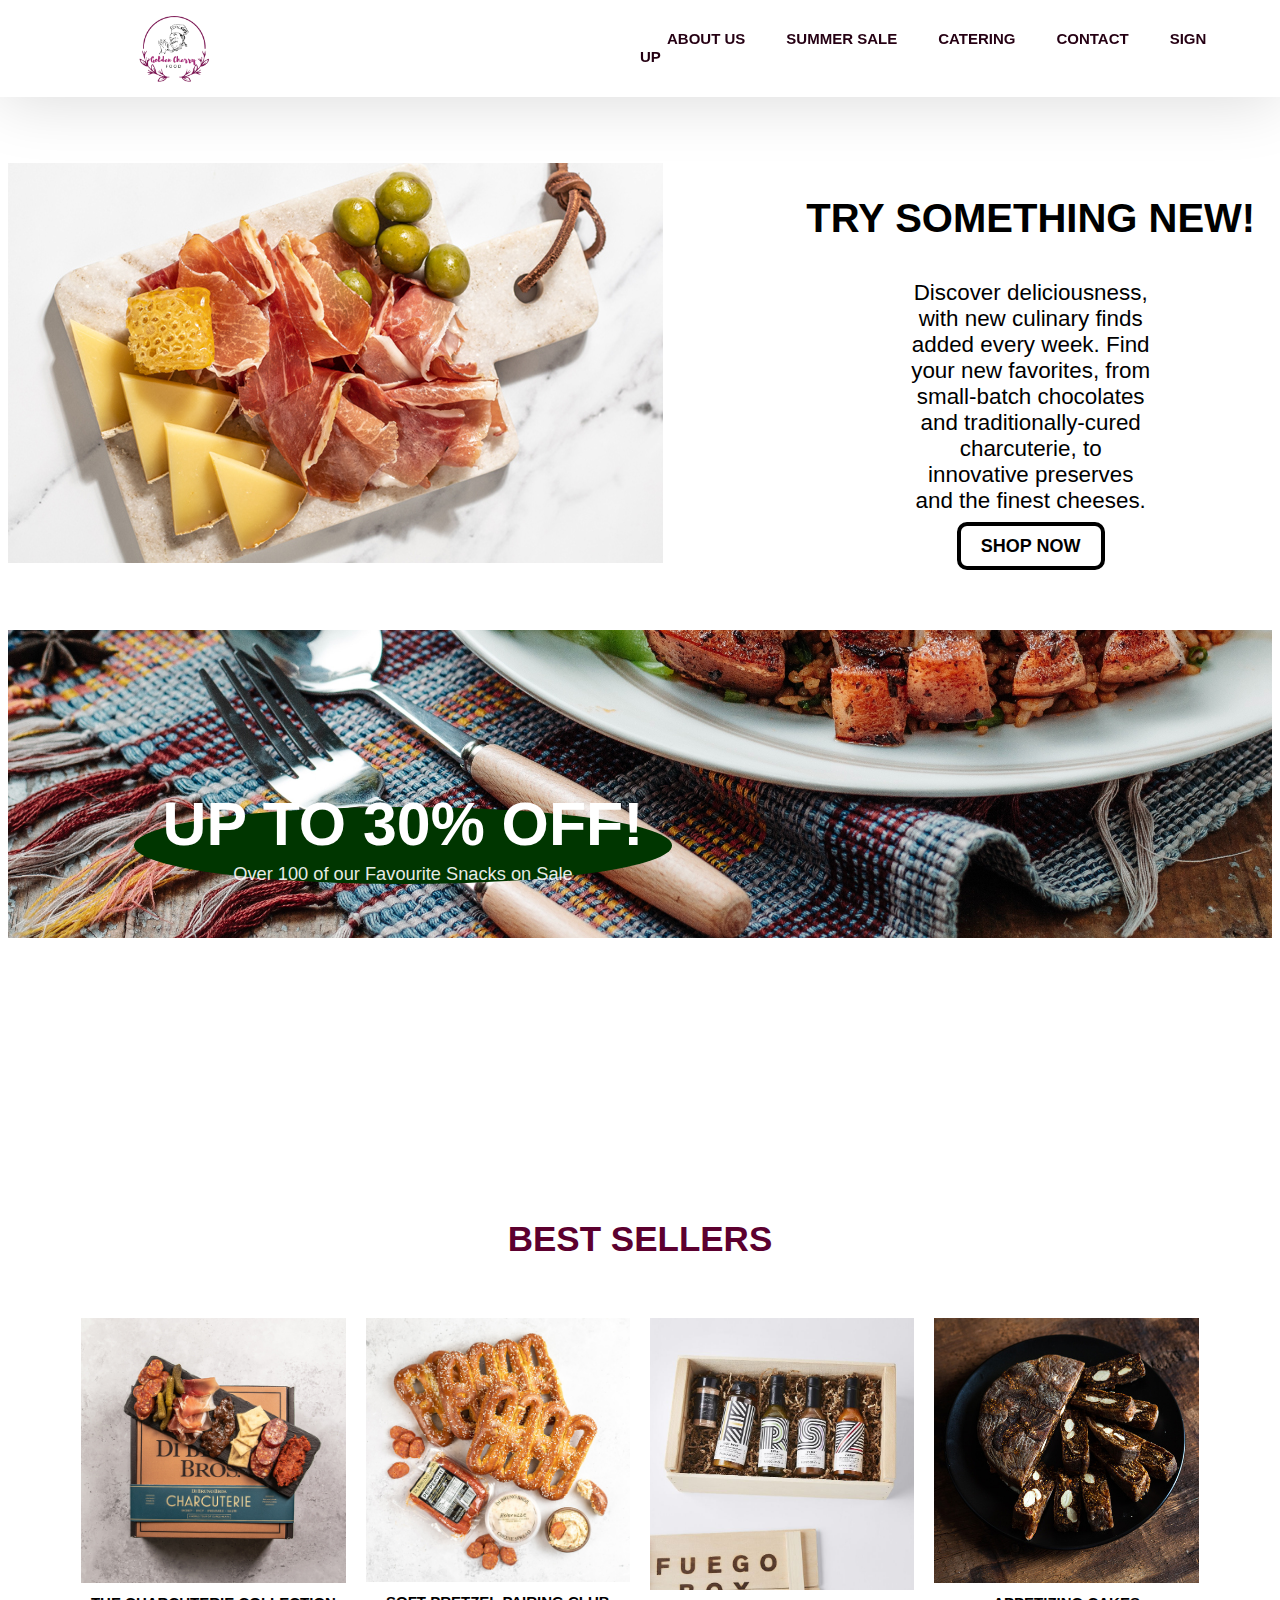
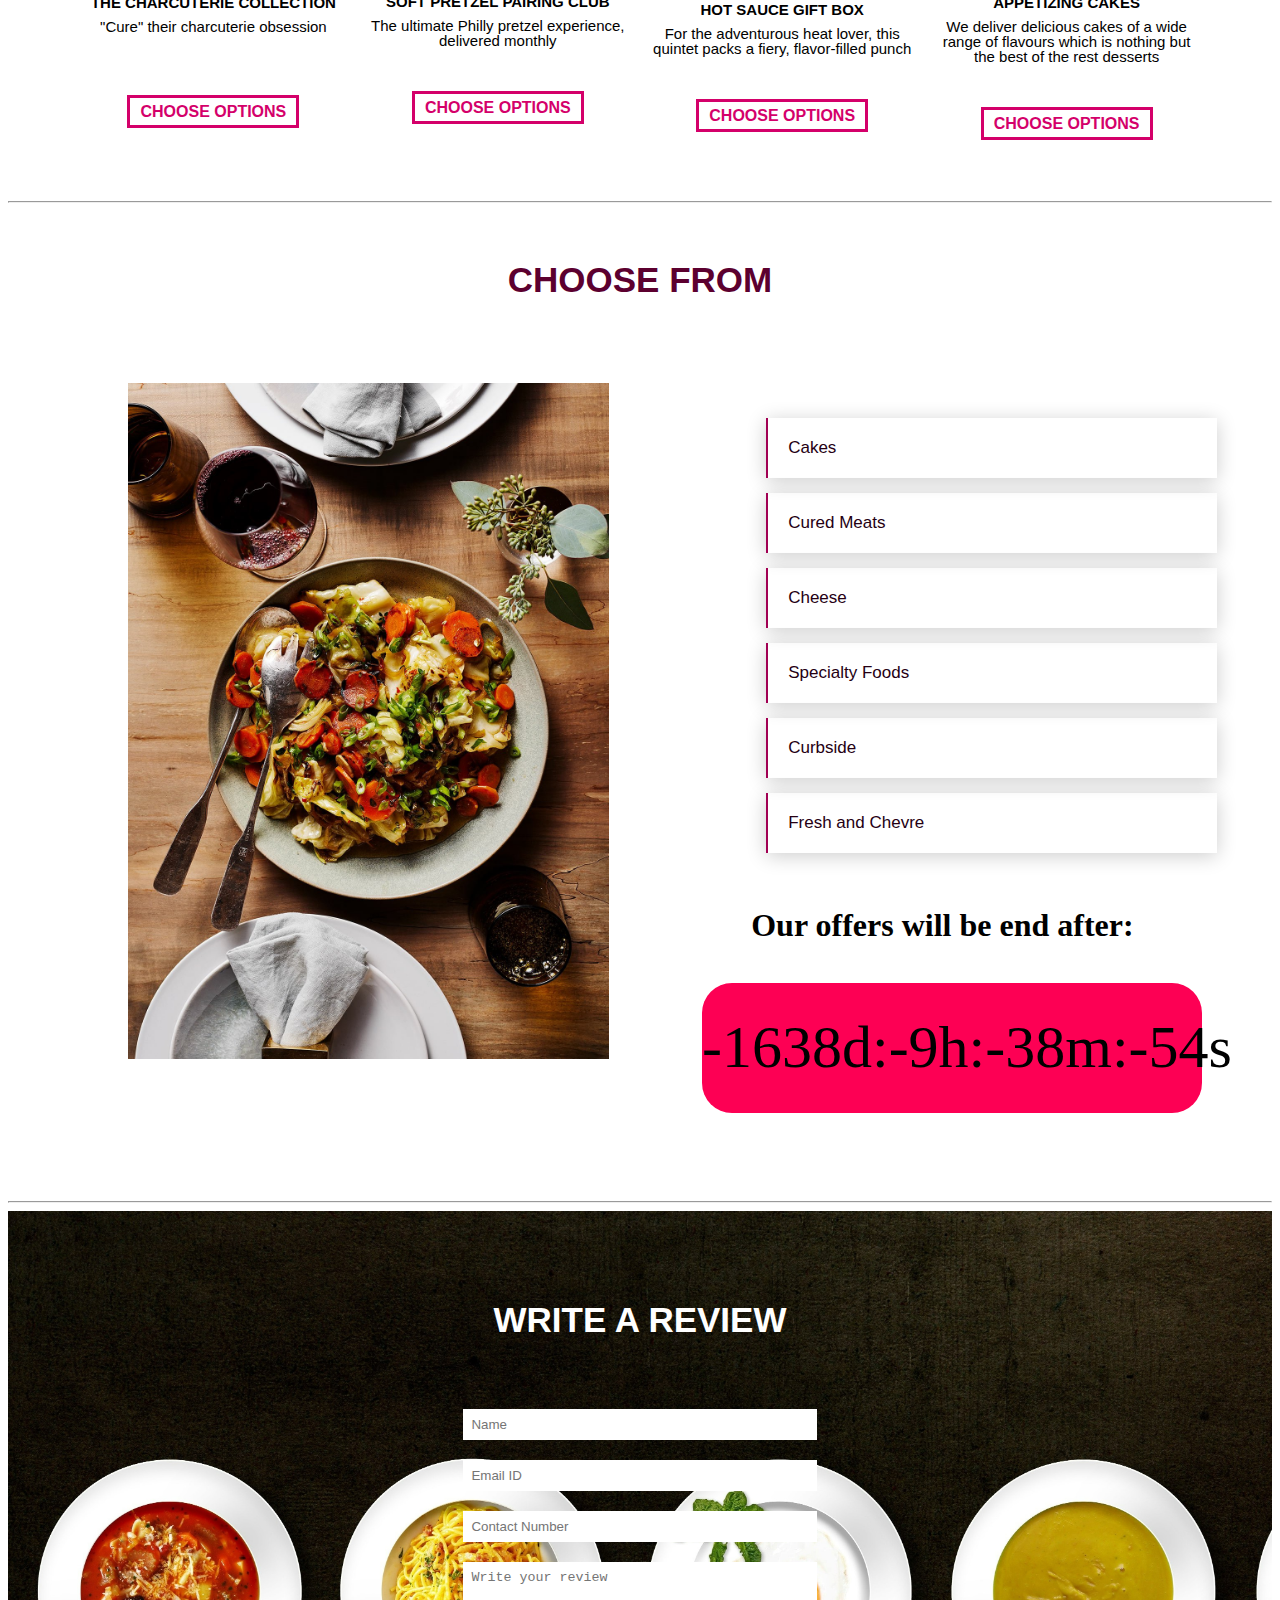
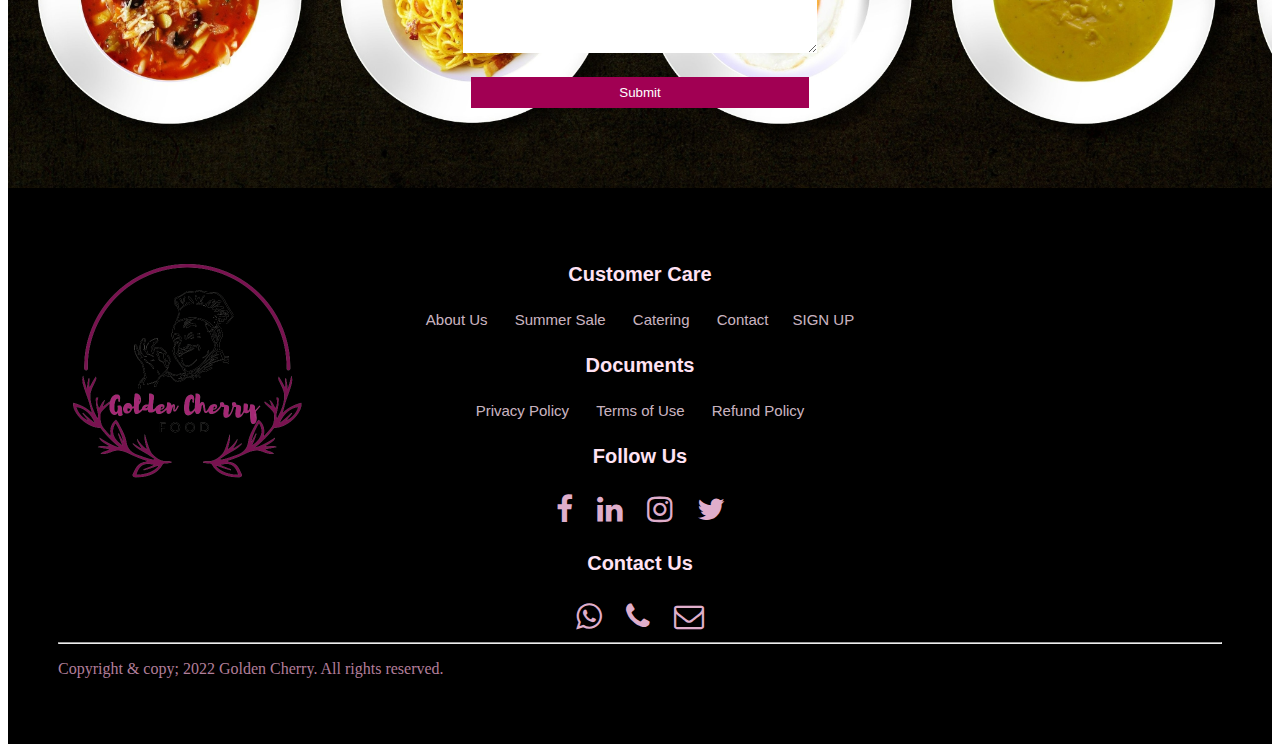
<file: index.html>
<!DOCTYPE html>
<html lang="en">
<head>
    <meta charset="UTF-8">
    <meta http-equiv="X-UA-Compatible" content="IE=edge">
    <meta name="viewport" content="initial-scale=1.0">
    <meta name="viewport" content="width=device-width, initial-scale=1.0">
    <title>golden cherry | Summer Sale</title>
    <link rel="stylesheet" href="style.css">
    <link rel="stylesheet" href="https://cdnjs.cloudflare.com/ajax/libs/font-awesome/4.7.0/css/font-awesome.min.css">
    <style>
        @media screen and (width:700px){
            nav nav_top{
        width:100%;

    }
    .nav_side{
        width:500px;
    }
    .logo{
        width:150px;
    }
    .side .right h2
{
    font-size: 250%;
    margin-top: 400px;
    margin-left: -900px;
}
.side .right p
{
    width: 400px;
    font-size: 140%;
    margin-left:-600px;
    margin-top: 8%;
}
.side .right .side_btn
{
    margin-top:3%;
    margin-left: -800px;
}
.side .right .side_btn a
{
    text-decoration: none;
    font-size: large;
    margin:32%;
    padding: 10px 20px;
    font-weight: bold;
    color: black;
    font-family: Avantgarde, TeX Gyre Adventor, URW Gothic L, sans-serif;
    text-align: center;
    border: 4px solid black;
    border-radius: 10px;
    transition: 0.5s;
}
.side .right .side_btn a:hover
{
    background-color: black;
    color: white;
    border: none;
    border-bottom: 4px solid rgb(255, 34, 144);
    transition:0.5s;
}
.item{
    width:300px;
    height:300px;
}
.product .product_container{
    display:block;
    margin-left: 150px;
    margin-right:150px;
}
.product .product_container .item .item_content h3{
    width:300px;
   
}
.product .product_container .item .item_content
{   width:300px;
    text-align: center;
}
.product .product_container .item
{
    width:73%;
    margin: 10px;
    height: 20%;
}
.product .product_container .item:hover
{
    box-shadow:0px 3px 65px 0px rgb(255, 189, 165);
    width:300px;
}

.product .product_container .item .item_content p{
    width:300px
}
.product .product_container .item .item_content a{
    width:900px;
}
.product .product_container .item .item_content a
{
    text-decoration: none;
    padding: 5px 10px;
    font-weight: bold;
    color:rgb(212, 0, 106);
    font-family: Avantgarde, TeX Gyre Adventor, URW Gothic L, sans-serif;
    text-align: center;
    border: 3px solid rgb(212, 0, 106);
    transition: 0.5s;
}
.product .product_container .item .item_content a:hover
{
    background-color: rgb(212, 0, 106);
    color: white;
    border: none;
    transition:0.5s;
}
.keypoint
{
    padding:20px;
}
.keypoint h2
{
    font-family: Avantgarde, TeX Gyre Adventor, URW Gothic L, sans-serif;
    color: rgb(92, 0, 47);
    font-size: 35px;
    text-align: center;
}
.keypoint .key_container
{
    display: flex;
}
.keypoint .key_container .key_content
{
    width:40%;
    padding:20px;
    float:right;
    margin-left: 10%;
}
.keypoint .key_container .key_content li
{
    list-style: none;
    margin:15px;
    padding:20px;
    border-left:2px solid rgb(161, 0, 83);
    color: rgb(37, 0, 19);
    font-size:17px;
    text-align: left;
    font-family: Avantgarde, TeX Gyre Adventor, URW Gothic L, sans-serif;
    box-shadow: 0px 3px 20px 0px rgba(0,0,0,0.2);
}
.keypoint .key_container .key_content  h1{
    margin-top: 50px;
    margin-left: -300px;
    margin-bottom: 20px;
    width:500px;
}
.keypoint .key_container .key_img
{
    width:50%;
    height:700px;
    margin-top: 30px;
    float:left;
    margin-left:100px;
}
.keypoint .key_container .key_img img
{
    width:100%;

}
#demo{
    
    height:100px;
    width:500px;
    background-color:rgb(253, 0, 84);
    box-shadow: inset 0 0 10px,#000000;
    color:color;
    text-align: center;
    padding-top: 30px;
   margin-left: -600px;
   margin-top: 650px;
    font-size: 60px;
    display:flex;
    flex-direction: column;
    border-radius: 30px;
    
  }
  .feed{
    margin-left: 20px;
    margin-bottom: 30px;
    margin-right: 20px;
}
    footer{
    margin-left: 20px;
    margin-right: 20px;
}
.foot{
    margin-top: 250px;
}
/*--------------------------------------------TEAM----------------------------------------*/

        }
    </style>
</head>
<body>
    <!-- ----------------------------------------NAVBAR----------------------------------------------------->
    <nav class="nav nav_top">
        <div class="logo">
            <a href="index.html"><img src="images/logo.png" width="250"></a>
        </div>
        <div class="nav_side">
            <a href="about.html">ABOUT US</a>
            <a href="index.html">SUMMER SALE</a>
            <a href="cattering.html">CATERING</a>
            <a href="contact.html">CONTACT</a>
            <a href="signup.html">SIGN UP</a>
        </div>
    </nav>
    <!-- --------------------------------------------SUMMER-------------------------------------------------------->
    <!-- --------------------------------------------SIDE----------------------------------------------------------->
    <div class="side" style="padding-top:100px;">
        <div class="left">
            <img src="images/side.jpg">
        </div>
        <div class="right">
            <h2>TRY SOMETHING NEW!</h2>
            <p>
                Discover deliciousness, with new culinary finds added every week. Find your new favorites, from small-batch chocolates and traditionally-cured charcuterie, to innovative preserves and the finest cheeses.
            </p>
            <div class="side_btn">
                <a href="menu.html">SHOP NOW</a>
            </div>
        </div>

    </div>
    <!-- --------------------------------------------MAIN----------------------------------------------------------->
    <div class="main">
            <div class="main_content">
                <h2>UP TO 30% OFF!
                    <br>
                    <span>Over 100 of our Favourite Snacks on Sale</span>
                </h2>
            </div>
    </div>
    <div class="product">
        <h2>BEST SELLERS</h2>
        <div class="product_container">

            <div class="item">
                <div class="item_img">
                    <img src="images/char.jpg">
                </div>
                <div class="item_content">
                    <h3>THE CHARCUTERIE COLLECTION</h3>
                    <p>"Cure" their charcuterie obsession</p>
                    <br><br><br>
                    <a href="#">CHOOSE OPTIONS</a>
                </div>
            </div>

            <div class="item">
                <div class="item_img">
                    <img src="images/bacon.jpg">
                </div>
                <div class="item_content">
                    <h3>SOFT PRETZEL PAIRING CLUB</h3>
                    <p>The ultimate Philly pretzel experience, delivered monthly</p>
                    <br><br>
                    <a href="pretzel.html">CHOOSE OPTIONS</a>
                </div>
            </div>

            <div class="item">
                <div class="item_img">
                    <img src="images/hot.jpg">
                </div>
                <div class="item_content">
                    <h3>HOT SAUCE GIFT BOX</h3>
                    <p>For the adventurous heat lover, this quintet packs a fiery, flavor-filled punch</p>
                    <br><br>
                    <a href="#">CHOOSE OPTIONS</a>
                </div>
            </div>

            <div class="item">
                <div class="item_img">
                    <img src="images/cake.jpg">
                </div>
                <div class="item_content">
                    <h3>APPETIZING CAKES</h3>
                    <p>We deliver delicious cakes of a wide range of flavours which is nothing but the best of the rest desserts</p>
                    <br><br>
                    <a href="cakes.html">CHOOSE OPTIONS</a>
                </div>
            </div>
        </div>
    </div>
    <hr>
    <!-- --------------------------------------------KEYPOINTS--------------------------------------------------------->
    <div class="keypoint">
        <h2>CHOOSE FROM</h2><br><br><br>
        <div class="key_container">
            <div class="key_img">
                <img src="images/back22.jpg">
            </div>
            <div class="key_content">
                <li>Cakes</li>
                <li>Cured Meats</li>
                <li>Cheese</li>
                <li>Specialty Foods</li>
                <li>Curbside</li>
                <li>Fresh and Chevre</li>
                <br>
                <h1>Our offers will be end after:</h1>
            </div>  
            <div class="countdown">
                
                <p id="demo"></p>
               
              </div> 
        </div>
    </div>
    <hr>
    <!-- --------------------------------------------FEED--------------------------------------------------------->
    <div class="feed">
        <h2>WRITE A REVIEW</h2>
        <div class="feed_form" method="post">
        <form name="submit-googlesheet">
            <input type="text" name="Name" placeholder="Name"><br>
            <input type="email" name="Email" placeholder="Email ID"><br>
            <input type="text" name="Number" placeholder="Contact Number"><br>
            <textarea rows="5" cols="7" name="Review" placeholder="Write your review"></textarea><br>
            <button type="submit">Submit</button>
        </form>
        </div>
    </div>
    <!-- --------------------------------------------FOOTER-------------------------------------------------------->
    <footer>
        <div class="footer_logo">
            <a href="index.html"><img src="images/logo.png" width="250"></a>
        </div>
        <div class="foot">
        <div class="pages">  
            <h3>Customer Care</h3>
            <a href="about.html">About Us</a>|
            <a href="summer.html">Summer Sale</a>|
            <a href="catering.html">Catering</a>|
            <a href="contact.html">Contact</a>
            <a href="signup.html">SIGN UP</a>
        </div>
        <div class="doc">
            <h3>Documents</h3>
            <a href="#">Privacy Policy</a>|
            <a href="#">Terms of Use</a>|
            <a href="#">Refund Policy</a>
        </div>
        <div class="social">
            <h3>Follow Us</h3>
            <a href="https://www.facebook.com/" target="_blank"><i class="fa fa-facebook" aria-hidden="true"></i></a>
            <a href="https://www.linkedin.com/" target="_blank"><i class="fa fa-linkedin" aria-hidden="true"></i></a>
            <a href="#"><i class="fa fa-instagram" aria-hidden="true"></i></a>
            <a href="#"><i class="fa fa-twitter" aria-hidden="true"></i></a>
        </div>
        <div class="contact">
            <h3>Contact Us</h3>
            <a href="https://api.WhatsApp.com/send?phone=+910000000000" target="_blank"><i class="fa fa-whatsapp" aria-hidden="true"></i></a>
            <a href="tel: +910000000000"><i class="fa fa-phone" aria-hidden="true"></i></a>
            <a href="mailto: roshnideyic365@gmail.com"><i class="fa fa-envelope-o" aria-hidden="true"></i></a>
        </div>
        <hr>
        <p>Copyright & copy; 2022 Golden Cherry. All rights reserved.</p>
        </div>
    </footer>

<script type="text/javascript">
    const scriptURL = 'https://script.google.com/macros/s/AKfycbzmY7HJmUEupsd8UBLj-aTxEsPcKQEWFYaxFA44IcIYrYCjanY1WcTF4zyKYXFQubtbTA/exec'
            const form = document.forms['submit-googlesheet']
          
            form.addEventListener('submit', e => {
              e.preventDefault()
              fetch(scriptURL, { method: 'POST', body: new FormData(form)})
                .then(response => alert("Thanks you for your valuable feedback!"))
                .catch(error => console.error('Error!', error.message))
            })
            
            var x = setInterval(function() {
            var dest = new Date("jan 31, 2022 10:00:00").getTime();
            var now = new Date().getTime();
            var diff = dest-now;
            var days = Math.floor(diff / (1000*60*60*24));
            console.log(days);
            var hours=Math.floor(( diff %(1000*60*60*24))/(1000*60*60));
            console.log(hours);
            var minutes=Math.floor(( diff %(1000*60*60))/(1000*60));
            console.log(minutes);
            var seconds=Math.floor(( diff %(1000*60))/1000);
            console.log(seconds);
            document.getElementById("demo").innerHTML = days +"d:"+hours+"h:"+minutes+"m:"+seconds+"s"
            },1000)
</script>
</body>
</html>
</file>
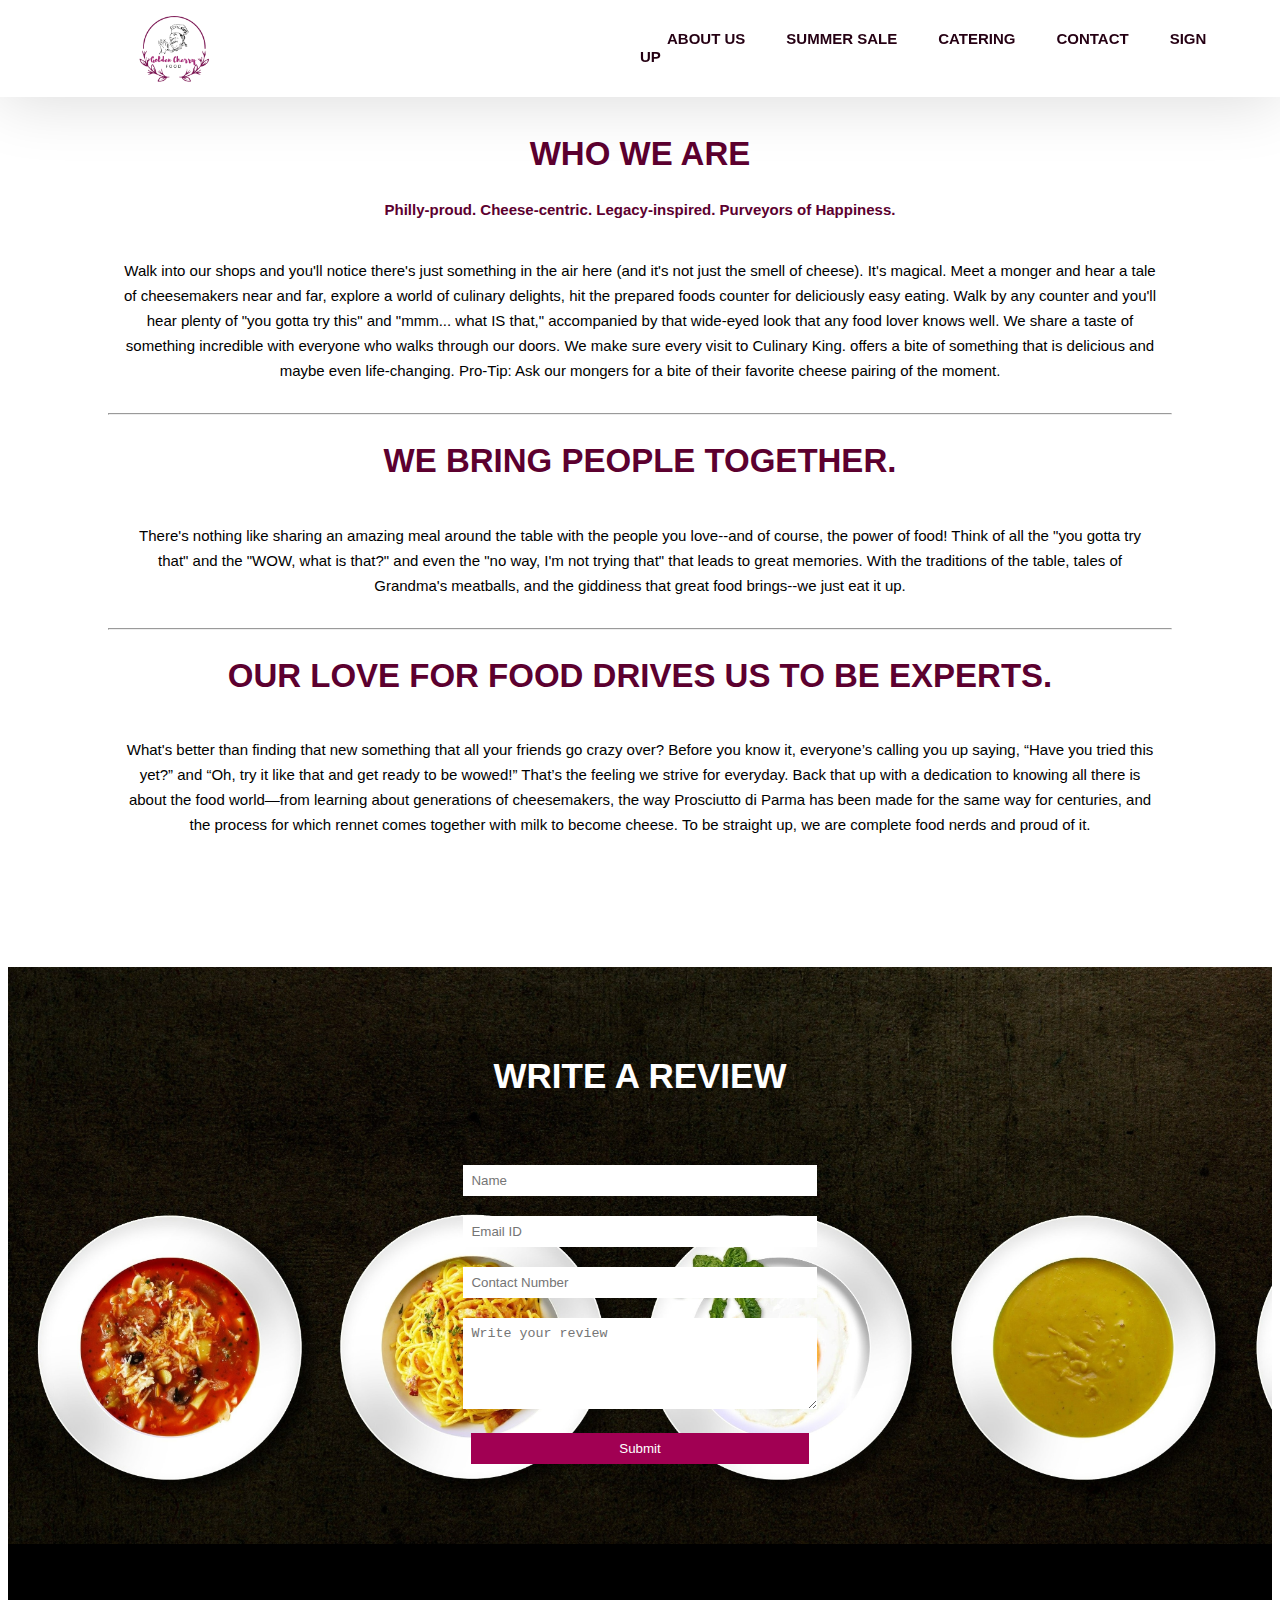
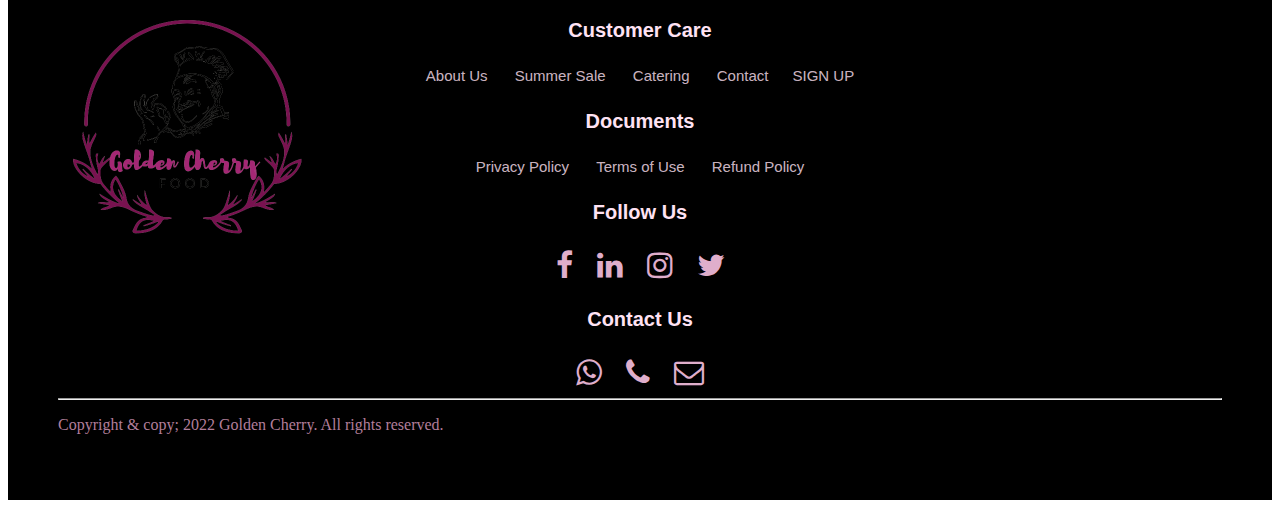
<file: about.html>
<!DOCTYPE html>
<html lang="en">
<head>
    <meta charset="UTF-8">
    <meta http-equiv="X-UA-Compatible" content="IE=edge">
    <meta name="viewport" content="initial-scale=1.0">
    <title>golden cherry
         | About Us</title>
    <link rel="stylesheet" href="style.css">
    <link rel="stylesheet" href="https://cdnjs.cloudflare.com/ajax/libs/font-awesome/4.7.0/css/font-awesome.min.css">
    <style>
        @media screen and (width:700px){
    .nav nav_top{
        width:100%;

    }
    .nav_side{
        width:500px;
    }
    /* .logo{
        width:100px;
        height:100px;
    } */
.feed{
    margin-left: 20px;
    margin-bottom: 30px;
    margin-right: 20px;
}
footer{
    margin-left: 20px;
    margin-right: 20px;
}
        
        }
           </style>
</head>
<body>
    <!-- ----------------------------------------NAVBAR----------------------------------------------------->
    <nav class="nav nav_top">
        <div class="logo">
            <a href="index.html"><img src="images/logo.png" width="300"></a>
        </div>
        <div class="nav_side">
            <a href="about.html">ABOUT US</a>
            <a href="index.html">SUMMER SALE</a>
            <a href="cattering.html">CATERING</a>
            <a href="contact.html">CONTACT</a>
            <a href="signup.html">SIGN UP</a>
        </div>
    </nav>
    <!-- -------------------------------------------ABOUT US--------------------------------------------------------->
    <div class="about_us" style="padding-top:100px;">
        <h2>WHO WE ARE</h2>
        <div class="about_content">
            <h5>Philly-proud. Cheese-centric. Legacy-inspired. Purveyors of Happiness.</h5>
            <p>Walk into our shops and you'll notice there's just something in the air here (and it's not just the smell of cheese). It's magical. Meet a monger and hear a tale of cheesemakers near and far, explore a world of culinary delights, hit the prepared foods counter for deliciously easy eating. Walk by any counter and you'll hear plenty of "you gotta try this" and "mmm... what IS that," accompanied by that wide-eyed look that any food lover knows well. We share a taste of something incredible with everyone who walks through our doors. We make sure every visit to Culinary King. offers a bite of something that is delicious and maybe even life-changing. Pro-Tip: Ask our mongers for a bite of their favorite cheese pairing of the moment.</p>
        </div>
        <hr>
        <h2>WE BRING PEOPLE TOGETHER.</h2>
        <p>There's nothing like sharing an amazing meal around the table with the people you love--and of course, the power of food! Think of all the "you gotta try that" and the "WOW, what is that?" and even the "no way, I'm not trying that" that leads to great memories. With the traditions of the table, tales of Grandma's meatballs, and the giddiness that great food brings--we just eat it up.</p>
        <hr>
        <h2>OUR LOVE FOR FOOD DRIVES US TO BE EXPERTS.</h2>
        <p>What's better than finding that new something that all your friends go crazy over? Before you know it, everyone’s calling you up saying, “Have you tried this yet?” and “Oh, try it like that and get ready to be wowed!” That’s the feeling we strive for everyday. Back that up with a dedication to knowing all there is about the food world—from learning about generations of cheesemakers, the way Prosciutto di Parma has been made for the same way for centuries, and the process for which rennet comes together with milk to become cheese. To be straight up, we are complete food nerds and proud of it.</p>
    </div>
    <!-- --------------------------------------------FEED--------------------------------------------------------->
    <div class="feed">
        <h2>WRITE A REVIEW</h2>
        <div class="feed_form" method="post">
        <form name="submit-googlesheet">
            <input type="text" name="Name" placeholder="Name"><br>
            <input type="email" name="Email" placeholder="Email ID"><br>
            <input type="text" name="Number" placeholder="Contact Number"><br>
            <textarea rows="5" cols="7" name="Review" placeholder="Write your review"></textarea><br>
            <button type="submit">Submit</button>
        </form>
        </div>
    </div>
    <!-- --------------------------------------------FOOTER-------------------------------------------------------->
    <footer>
        <div class="footer_logo">
            <a href="index.html"><img src="images/logo.png" width="250"></a>
        </div>
        <div class="pages">  
            <h3>Customer Care</h3>
            <a href="about.html">About Us</a>|
            <a href="summer.html">Summer Sale</a>|
            <a href="catering.html">Catering</a>|
            <a href="contact.html">Contact</a>
            <a href="signup.html">SIGN UP</a>
        </div>
        <div class="doc">
            <h3>Documents</h3>
            <a href="#">Privacy Policy</a>|
            <a href="#">Terms of Use</a>|
            <a href="#">Refund Policy</a>
        </div>
        <div class="social">
            <h3>Follow Us</h3>
            <a href="https://www.facebook.com/" target="_blank"><i class="fa fa-facebook" aria-hidden="true"></i></a>
            <a href="https://www.linkedin.com/" target="_blank"><i class="fa fa-linkedin" aria-hidden="true"></i></a>
            <a href="#"><i class="fa fa-instagram" aria-hidden="true"></i></a>
            <a href="#"><i class="fa fa-twitter" aria-hidden="true"></i></a>
        </div>
        <div class="contact">
            <h3>Contact Us</h3>
            <a href="https://api.WhatsApp.com/send?phone=+910000000000" target="_blank"><i class="fa fa-whatsapp" aria-hidden="true"></i></a>
            <a href="tel: +910000000000"><i class="fa fa-phone" aria-hidden="true"></i></a>
            <a href="mailto: roshnideyic365@gmail.com"><i class="fa fa-envelope-o" aria-hidden="true"></i></a>
        </div>
        <hr>
        <p>Copyright & copy; 2022 Golden Cherry. All rights reserved.</p>
    </footer>

<script type="text/javascript">
    const scriptURL = 'https://script.google.com/macros/s/AKfycbzmY7HJmUEupsd8UBLj-aTxEsPcKQEWFYaxFA44IcIYrYCjanY1WcTF4zyKYXFQubtbTA/exec'
            const form = document.forms['submit-googlesheet']
          
            form.addEventListener('submit', e => {
              e.preventDefault()
              fetch(scriptURL, { method: 'POST', body: new FormData(form)})
                .then(response => alert("Thanks you for your valuable feedback!"))
                .catch(error => console.error('Error!', error.message))
            })
          
</script>
</body>
</html>
</file>
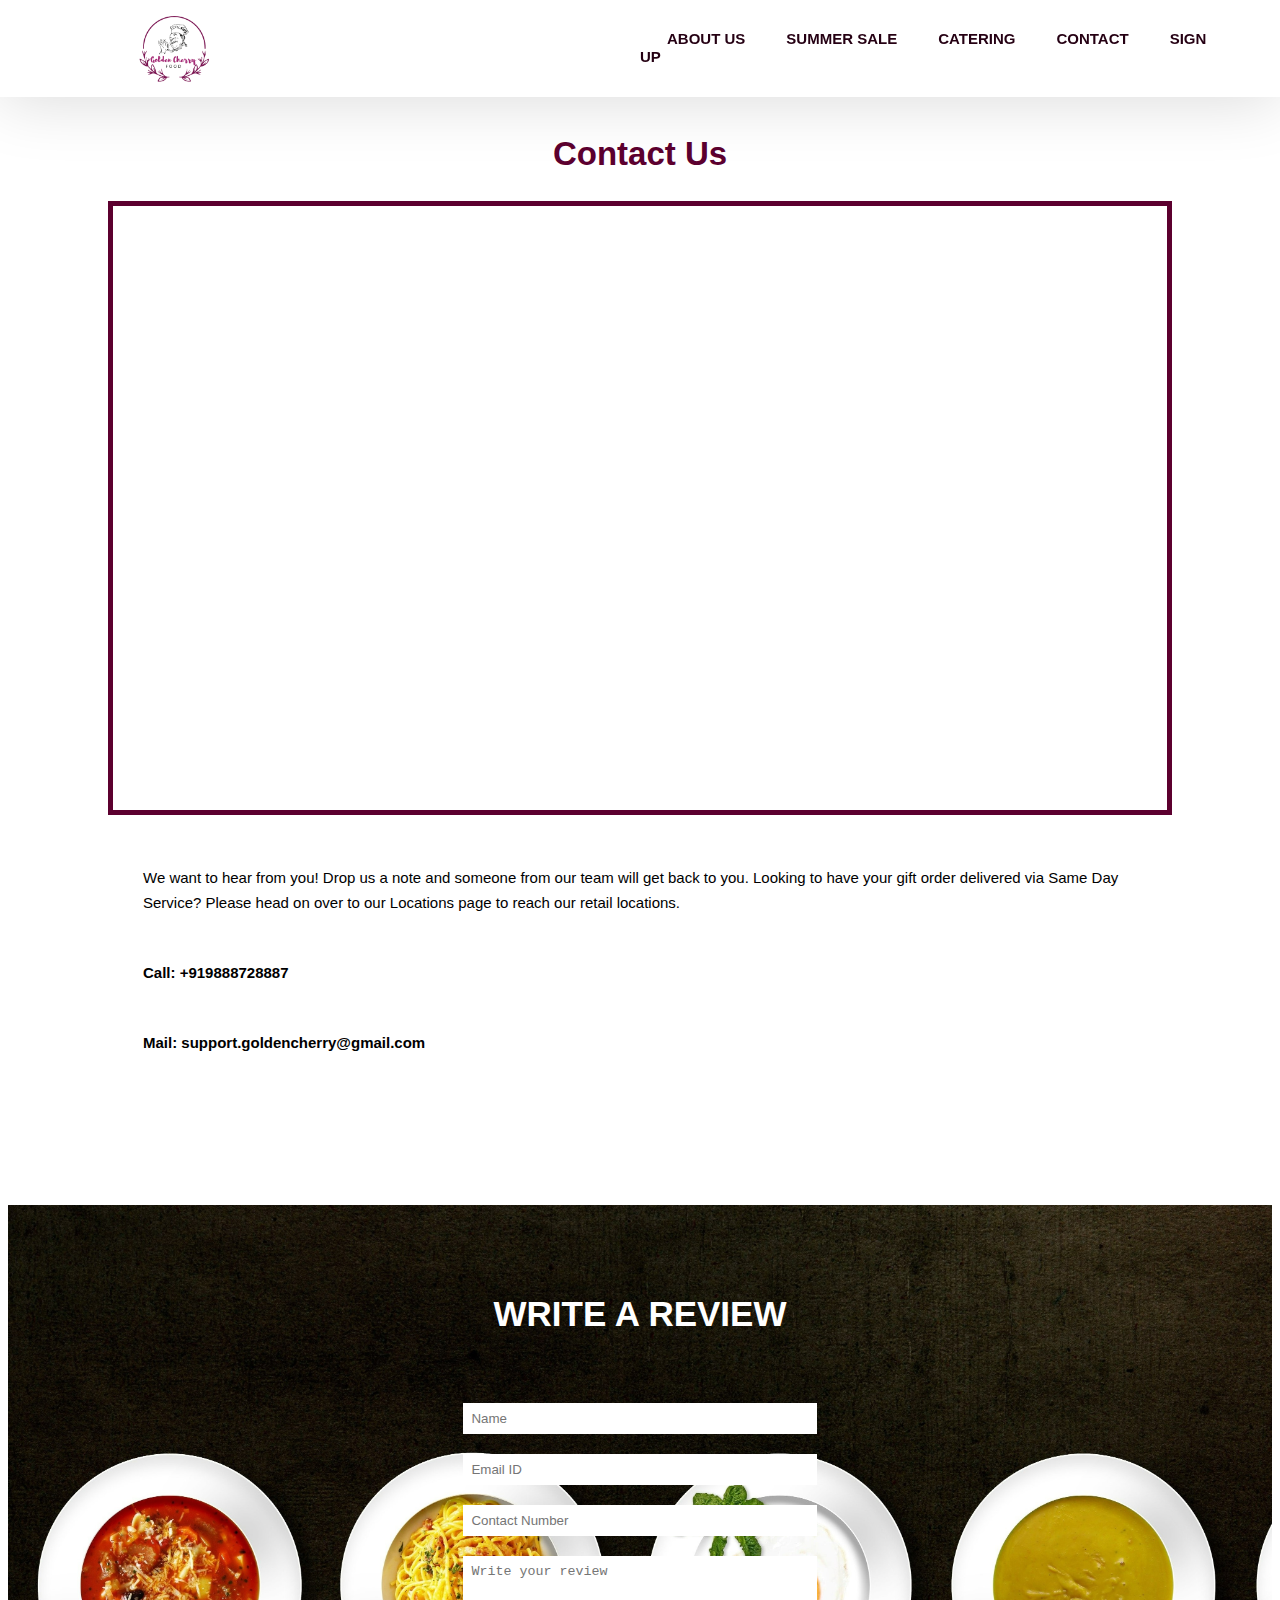
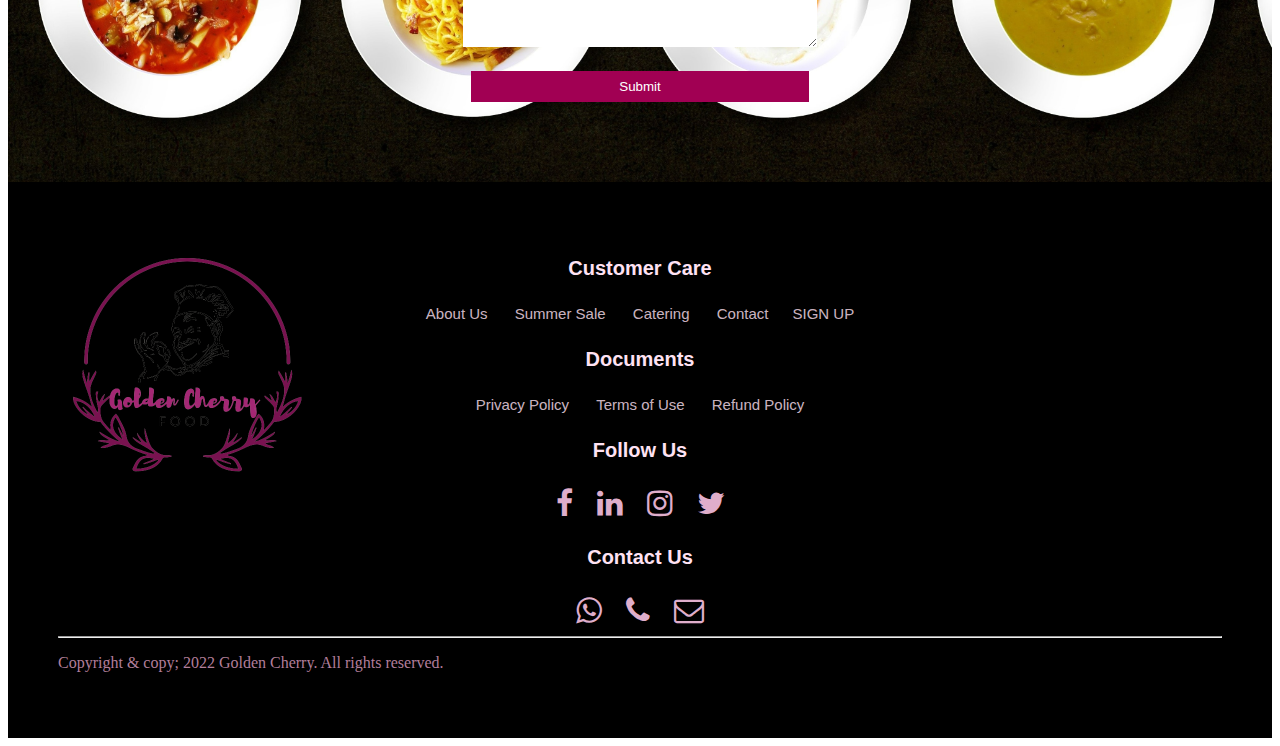
<file: contact.html>
<!DOCTYPE html>
<html lang="en">
<head>
    <meta charset="UTF-8">
    <meta http-equiv="X-UA-Compatible" content="IE=edge">
    <meta name="viewport" content="initial-scale=1.0">
    <title>golden cherry | Contact</title>
    <link rel="stylesheet" href="style.css">
    <link rel="stylesheet" href="https://cdnjs.cloudflare.com/ajax/libs/font-awesome/4.7.0/css/font-awesome.min.css">
    <style>
         @media screen and (width:700px){
    .nav nav_top{
        width:100%;

    }
    .nav_side{
        width:500px;
    }
    .g_map{
        width:500px;
        height:600px;
    }
    .feed{
    margin-left: 20px;
    margin-bottom: 30px;
    margin-right: 20px;
}
footer{
    margin-left: 20px;
    margin-right: 20px;
}
.foot{
    margin-top: 250px;
}
         }
    </style>
</head>
<body>
    <!-- ----------------------------------------NAVBAR----------------------------------------------------->
    <nav class="nav nav_top">
        <div class="logo">
            <a href="index.html"><img src="images/logo.png" width="250"></a>
        </div>
        <div class="nav_side">
            <a href="about.html">ABOUT US</a>
            <a href="index.html">SUMMER SALE</a>
            <a href="cattering.html">CATERING</a>
            <a href="contact.html">CONTACT</a>
            <a href="signup.html">SIGN UP</a>
        </div>
    </nav>
    <!-- --------------------------------------------CONTACT-------------------------------------------------------->
    <div class="contact_container" style="padding-top:100px;">
        <h2>Contact Us</h2>
        <div class="g_map">
            <iframe src="https://www.google.com/maps/embed?pb=!1m14!1m8!1m3!1d3437.1751166351046!2d76.659778!3d30.516087000000002!3m2!1i1024!2i768!4f13.1!3m3!1m2!1s0x0%3A0x81b346dee91799ca!2sChitkara%20University!5e0!3m2!1sen!2sin!4v1643019379168!5m2!1sen!2sin" width="500px" height="600px" style="border:0;" allowfullscreen="" loading="lazy"></iframe>
        </div>
        <div class="contact_content">
            <p>We want to hear from you! Drop us a note and someone from our team will get back to you.
                Looking to have your gift order delivered via Same Day Service? Please head on over to our Locations page to reach our retail locations.</p>
            <p><b>Call: +919888728887</b></p>
            <p><b>Mail: support.goldencherry@gmail.com</b></p>
        </div>
    </div>
    <!-- --------------------------------------------FEED--------------------------------------------------------->
    <div class="feed">
        <h2>WRITE A REVIEW</h2>
        <div class="feed_form" method="post">
        <form name="submit-googlesheet">
            <input type="text" name="Name" placeholder="Name"><br>
            <input type="email" name="Email" placeholder="Email ID"><br>
            <input type="text" name="Number" placeholder="Contact Number"><br>
            <textarea rows="5" cols="7" name="Review" placeholder="Write your review"></textarea><br>
            <button type="submit">Submit</button>
        </form>
        </div>
    </div>
    <!-- --------------------------------------------FOOTER-------------------------------------------------------->
    <footer>
        <div class="footer_logo">
            <a href="index.html"><img src="images/logo.png" width="250px"></a>
        </div>
        <div class="foot">
        <div class="pages">  
            <h3>Customer Care</h3>
            <a href="about.html">About Us</a>|
            <a href="summer.html">Summer Sale</a>|
            <a href="catering.html">Catering</a>|
            <a href="contact.html">Contact</a>
            <a href="signup.html">SIGN UP</a>
        </div>
        <div class="doc">
            <h3>Documents</h3>
            <a href="#">Privacy Policy</a>|
            <a href="#">Terms of Use</a>|
            <a href="#">Refund Policy</a>
        </div>
        <div class="social">
            <h3>Follow Us</h3>
            <a href="https://www.facebook.com/" target="_blank"><i class="fa fa-facebook" aria-hidden="true"></i></a>
            <a href="https://www.linkedin.com/" target="_blank"><i class="fa fa-linkedin" aria-hidden="true"></i></a>
            <a href="#"><i class="fa fa-instagram" aria-hidden="true"></i></a>
            <a href="#"><i class="fa fa-twitter" aria-hidden="true"></i></a>
        </div>
        <div class="contact">
            <h3>Contact Us</h3>
            <a href="https://api.WhatsApp.com/send?phone=+910000000000" target="_blank"><i class="fa fa-whatsapp" aria-hidden="true"></i></a>
            <a href="tel: +910000000000"><i class="fa fa-phone" aria-hidden="true"></i></a>
            <a href="mailto: roshnideyic365@gmail.com"><i class="fa fa-envelope-o" aria-hidden="true"></i></a>
        </div>
        <hr>
        <p>Copyright & copy; 2022 Golden Cherry. All rights reserved.</p>
    </div>
    </footer>

<script type="text/javascript">
    const scriptURL = 'https://script.google.com/macros/s/AKfycbzmY7HJmUEupsd8UBLj-aTxEsPcKQEWFYaxFA44IcIYrYCjanY1WcTF4zyKYXFQubtbTA/exec'
            const form = document.forms['submit-googlesheet']
          
            form.addEventListener('submit', e => {
              e.preventDefault()
              fetch(scriptURL, { method: 'POST', body: new FormData(form)})
                .then(response => alert("Thanks you for your valuable feedback!"))
                .catch(error => console.error('Error!', error.message))
            })
          
</script>
</body>
</html>
</file>
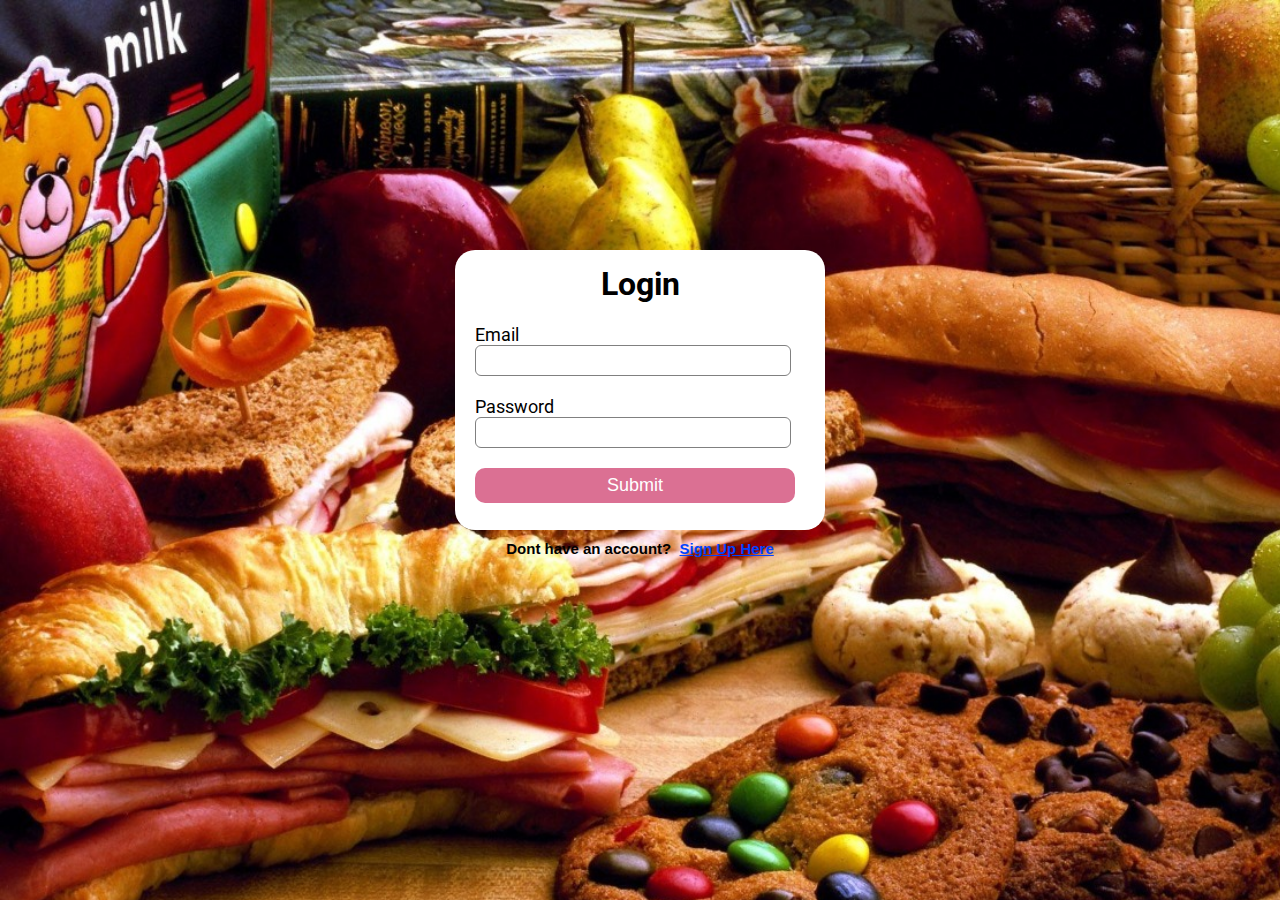
<file: login.html>
<!DOCTYPE html>
<html lang="en">
  <head>
    <title>Login | By Code Info</title>
    <link rel="stylesheet" href="style.css" />
    <link
      href="https://fonts.googleapis.com/css2?family=Roboto:wght@300&display=swap"
      rel="stylesheet"
    />
    <style>
        body {
    background-image: url('images/login.jpeg');
    font-family: "Roboto", sans-serif;
    background-repeat: no-repeat;
    background-size: 1475px;
  }
  
  .signup-box {
    width: 360px;
    height: 550px;
    margin: auto;
    background-color: white;
  }
  
  .login-box {
    width: 370px;
    height: 280px;
    margin: auto;
    border-radius: 3px;
    background-color: white;
    margin-top: 250px;
    border-radius: 20px;
  }
  
  h1 {
    text-align: center;
    padding-top: 15px;
  }
  
  h4 {
    text-align: center;
  }
  
  form {
    width: 300px;
    margin-left: 20px;
  }
  
  form label {
    display: flex;
    margin-top: 20px;
    font-size: 18px;
  }
  
  form input {
    width: 100%;
    padding: 7px;
    border: none;
    border: 1px solid gray;
    border-radius: 6px;
    outline: none;
  }
  input[type="button"] {
    width: 320px;
    height: 35px;
    margin-top: 20px;
    border: none;
    background-color: palevioletred;
    color: white;
    font-size: 18px;
  }
  p {
    text-align: center;
    padding-top: 20px;
    font-size: 15px;
  }
  .para-2 {
    text-align: center;
    font-family: 'Franklin Gothic Medium', 'Arial Narrow', Arial, sans-serif;
    color: black;
    font-size: 15px;
    margin-top: -10px;
    font-weight: 900;

  }
  .para-2 a {
    color: #0043ff;
    font-weight: 900;
  }
  .button{
    cursor: pointer;
  width: 320px;
  height: 35px;
  margin-top: 20px;
  border: none;
  background-color: palevioletred;
  color: white;
  font-size: 18px;
  border-radius: 10px;

  }
  
      </style>
  </head>
  <body>
    <div class="login-box">
      <h1>Login</h1>
      <form>
        <label>Email</label>
        <input type="email" placeholder="" id="email" />
        <label>Password</label>
        <input type="password" placeholder="" id="password"/>
        <script> 

            function printPopUp() { 
      
                alert("Logged in Successfully") 
      
                window.print(); 
      
            } 
            function validate(){
                var username=document.getElementById("email").value;
                var password=document.getElementById("password").value;
                if (username=="admin@gmail.com" && password=="admin")
                {
                    return true;
                }
                else{
                    return false;
                }}
            function validate2(){
              if(validate()==true){
                alert("Logged in Successfully");
                window.open("index.html");
              }
              else{
                alert("Login Failed")

              }
            }
        </script> 
        <center>
          <button class="button" onclick="validate2()" onClick="printPopUp()">Submit</button>
      <closeform></closeform></form>
    </div>
    <p class="para-2">
      Dont have an account? &nbsp;<a href="signup.html">Sign Up Here</a>
    </p>
  </body>
</html>
</file>
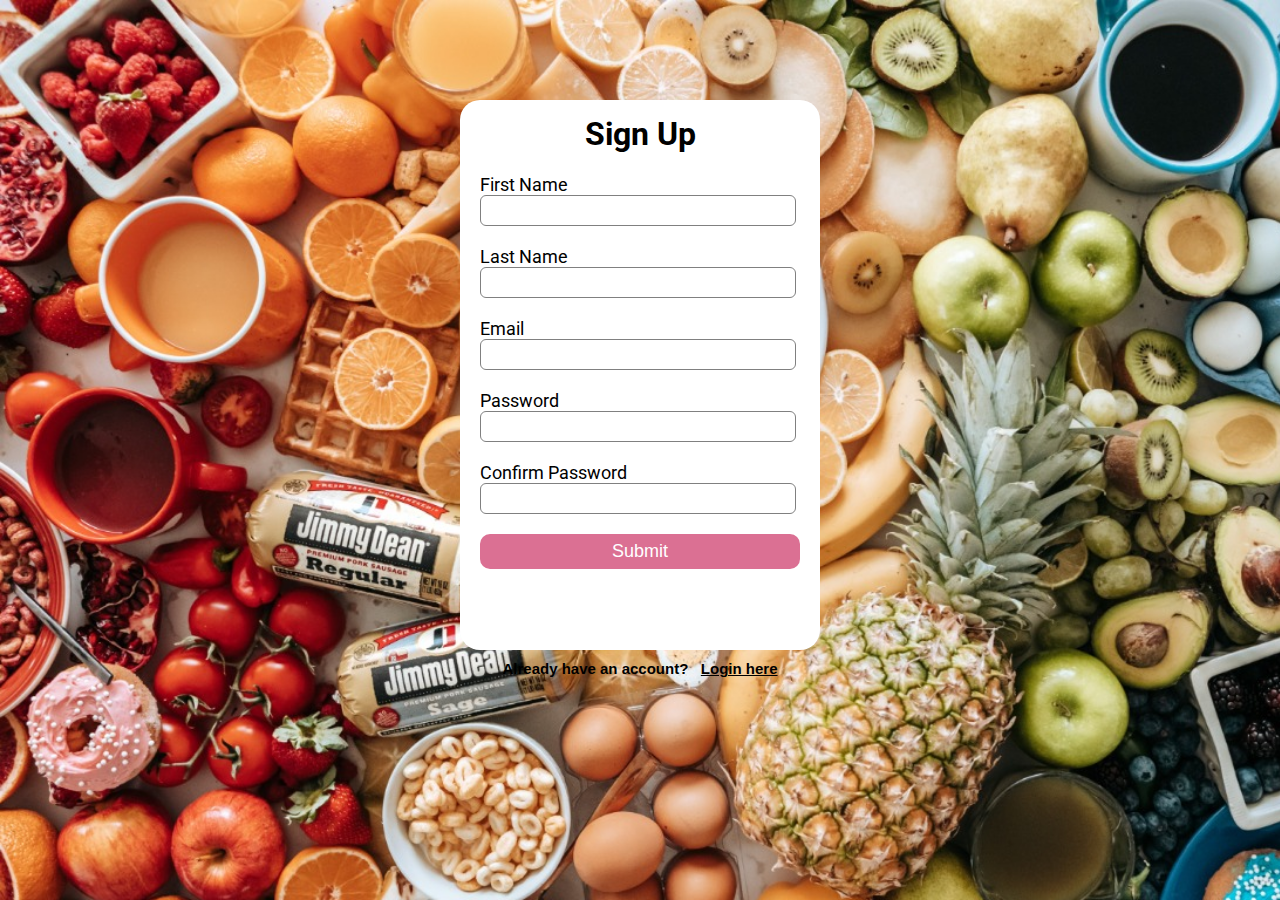
<file: signup.html>
<!DOCTYPE html>
<html lang="en">
  <head>
    <title>Sign Up | By Code Info</title>
    <link rel="stylesheet" href="style.css" />
    <link
      href="https://fonts.googleapis.com/css2?family=Roboto:wght@300&display=swap"
      rel="stylesheet"
    />
    <style>
      body {
  background-image: url("images/signup.jpeg");
  font-family: "Roboto", sans-serif;
  background-size: 1500px;
  margin-top: 100px;
}

.signup-box {
  width: 360px;
  height: 550px;
  margin: auto;
  background-color: white;
  border-radius: 3px;
  border-radius: 20px;
}

.login-box {
  width: 360px;
  height: 280px;
  margin: auto;
  border-radius: 3px;
  background-color: white;
}

h1 {
  text-align: center;
  padding-top: 15px;
}

h4 {
  text-align: center;
}

form {
  width: 300px;
  margin-left: 20px;
}

form label {
  display: flex;
  margin-top: 20px;
  font-size: 18px;
}

form input {
  width: 100%;
  padding: 7px;
  border: none;
  border: 1px solid gray;
  border-radius: 6px;
  outline: none;
}
input[type="button"] {
  width: 320px;
  height: 35px;
  margin-top: 20px;
  border: none;
  background-color: palevioletred;
  color: white;
  font-size: 18px;
}
p {
  text-align: center;
  padding-top: 20px;
  font-size: 15px;
}
.para-2 {
  text-align: center;
  color: black;
  font-size: 15px;
  margin-top: -10px;
  font-family: 'Franklin Gothic Medium', 'Arial Narrow', Arial, sans-serif;
  font-weight: bold;
}
.para-2 a {
  color: black;
}
.button{
  cursor: pointer;
  width: 320px;
  height: 35px;
  margin-top: 20px;
  border: none;
  background-color: palevioletred;
  color: white;
  font-size: 18px;
  border-radius: 10px;
}

    </style>
  </head>
  <body>
    <div class="signup-box">
      <h1>Sign Up</h1>
      
      <form>
        <label>First Name</label>
        <input type="text" placeholder="" />
        <label>Last Name</label>
        <input type="text" placeholder="" />
        <label>Email</label>
        <input type="email" placeholder="" />
        <label>Password</label>
        <input type="password" placeholder="" />
        <label>Confirm Password</label>
        <input type="password" placeholder="" />
        <script> 

          function printPopUp() { 
    
              alert("Your Details are successfully Saved. You can now Login") ;
    
        
          } 
      </script> 
      <center>
        <button class="button" onClick="printPopUp()">Submit</button>
      </center>
    
      <closeform></closeform></form>
      <p>
       
    </div>
    <p class="para-2">
      Already have an account? &nbsp;&nbsp;<a href="login.html">Login here</a>
    </p>
   
  </body>
</html>
</file>
<file: style.css>
/*------------------------------------------------NAVBAR----------------------------------------*/
.nav
{
    background-color: white;
    z-index: 9;
    padding-left: 50px;
    padding-right: 50px;
    display:flex;
    box-shadow: 0px 3px 65px 0px rgba(0,0,0,.15);
}
.nav_top
{
    position:fixed;
    top:0;
    right:0;
    left:0;
}
.logo
{
    float:left;
    width: 50%;
}
.logo img
{
    padding: 8px;
    width:13%;
    margin-left:13%;
}
.nav_side
{
    float:right;
    width:50%;
    margin-top: 30px;
}
.nav_side a
{
    text-decoration: none;
    margin-right: 10px;
    margin-left:12px;
    margin-top: 20px;
    padding-top: 20px;
    padding-left: 15px;
    color: rgb(37, 0, 19);
    font-weight: bold;
    font-family: Avantgarde, TeX Gyre Adventor, URW Gothic L, sans-serif;
    font-size: 15px;
    justify-content: center;
    align-items: center;
    align-content: center;
    text-align: center;
    
}
.nav_side a:hover
{
    color: rgb(253, 0, 84);
    transition: all 1s ease;
}
/*-------------------------------------------FIRST CAROUSEL----------------------------------------*/
.slide
{
    padding:0px;
    height: 30px;
}
.slide .slide_container
{
    text-align:center;
}
.slide .slide_container .carousel-inner
{
    box-shadow: none;
}
.slide .slide_container .item
{
    width:100%;;
    box-shadow: none;
}
.slide .slide_container .item .item_img
{
    width:100%;
    overflow:hidden;
    text-align:center;
}
.slide .slide_container .item .item_img img
{
    width:100%;
    overflow: hidden;
    height: 530px;
}
.slide_con
{
    background-image: url("images/back.jpg");
    background-position: center;
    background-size: cover;
    background-repeat: no-repeat;
    background-attachment: fixed;
    height: 90vh;
}
.slide_con .slide_content
{
    padding-top: 10%;
    margin-left: 10%;
    margin-right: 10%;
}
.slide_con .slide_content h2
{
    color: white;
    font-size: 430%;
    font-family: Avantgarde, TeX Gyre Adventor, URW Gothic L, sans-serif;
    font-weight: bolder;
    text-align: center;
    line-height: 35px;
    position: relative;
}
.slide_content h2 span
{
    font-size:40%;
    opacity: 0.9;
    font-weight: 400;
    line-height: 20px;
}
.slide_con .slide_content .slide_btn
{
    margin-top:10%;
    text-align: center;
    width:100%;
    position: relative;
}
.slide_con .slide_content .slide_btn a
{
    text-decoration: none;
    font-size: large;
    margin:32%;
    padding: 10px 20px;
    font-weight: bold;
    color: white;
    font-family: Avantgarde, TeX Gyre Adventor, URW Gothic L, sans-serif;
    text-align: center;
    border: 4px solid white;
    border-radius: 10px;
    transition: 0.5s;
}
.slide_con .slide_content .slide_btn a:hover
{
    background-color: white;
    color: rgb(37, 0, 19);
    border: none;
    border-bottom: 4px solid orange;
    transition:0.5s;
}
/*------------------------------------------------SIDE----------------------------------------*/
.side 
{
    margin-top:5%;
    margin-bottom: 5%;
    display: flex;
    text-align: center;
    font-family: Avantgarde, TeX Gyre Adventor, URW Gothic L, sans-serif;
}
.side .left
{
    float: left;
}
.side .right
{
    float:right;
    padding-left: 10%;
}
.side .right h2
{
    font-size: 250%;
}
.side .right p
{
    width: 50%;
    font-size: 140%;
    margin-left:25%;
    margin-top: 8%;
}
.side .right .side_btn
{
    margin-top:3%;
}
.side .right .side_btn a
{
    text-decoration: none;
    font-size: large;
    margin:32%;
    padding: 10px 20px;
    font-weight: bold;
    color: black;
    font-family: Avantgarde, TeX Gyre Adventor, URW Gothic L, sans-serif;
    text-align: center;
    border: 4px solid black;
    border-radius: 10px;
    transition: 0.5s;
}
.side .right .side_btn a:hover
{
    background-color: black;
    color: white;
    border: none;
    border-bottom: 4px solid rgb(255, 34, 144);
    transition:0.5s;
}

/*------------------------------------------------MAIN----------------------------------------*/
.main
{
    background-image: url("images/back.jpg");
    background-position: center;
    background-size: cover;
    background-repeat: no-repeat;
    background-attachment: fixed;
    height: 60vh;
}
.main .main_content
{
    padding-top: 10%;
    margin-left: 10%;
    margin-right: 5%;
}
.main .main_content h2
{
    color: white;
    background-color: rgb(0, 54, 0);
    font-size: 380%;
    font-family: Avantgarde, TeX Gyre Adventor, URW Gothic L, sans-serif;
    font-weight: bolder;
    text-align: center;
    line-height: 35px;
    width:50%;
    border-radius: 50%;
}
.main .main_content h2 span
{
    font-size:30%;
    opacity: 0.9;
    font-weight: 400;
    line-height: 20px;
    font-family: Avantgarde, TeX Gyre Adventor, URW Gothic L, sans-serif;
}
/*--------------------------------------------PRODUCTS----------------------------------------*/
.product
{
    padding-bottom: 50px;
}
.product h2
{
    font-family: Avantgarde, TeX Gyre Adventor, URW Gothic L, sans-serif;
    color: rgb(92, 0, 47);
    font-size: 35px;
    text-align: center;
    padding: 20px;
}
.product .product_container
{
    display:flex;
    margin-left: 5%;
    margin-right: 5%;
}
.product .product_container .item
{
    width:25%;
    margin: 10px;
    height: 10%;
}
.product .product_container .item:hover
{
    box-shadow:0px 3px 65px 0px rgb(255, 189, 165);
}
.product .product_container .item .item_img
{
    width:100%;
    height: 20%;
    overflow:hidden;
}
.product .product_container .item .item_img img
{
    width:100%;
    height: 20%;
}
.product .product_container .item .item_content
{
    text-align: center;
}
.product .product_container .item .item_content h3
{
    font-size: 15px;
    font-family: Avantgarde, TeX Gyre Adventor, URW Gothic L, sans-serif;
    line-height: 2px;
}
.product .product_container .item .item_content p
{
    font-size: 15px;
    line-height: 15px;
    font-family: Avantgarde, TeX Gyre Adventor, URW Gothic L, sans-serif;
}
.product .product_container .item .item_content a
{
    text-decoration: none;
    padding: 5px 10px;
    font-weight: bold;
    color:rgb(212, 0, 106);
    font-family: Avantgarde, TeX Gyre Adventor, URW Gothic L, sans-serif;
    text-align: center;
    border: 3px solid rgb(212, 0, 106);
    transition: 0.5s;
}
.product .product_container .item .item_content a:hover
{
    background-color: rgb(212, 0, 106);
    color: white;
    border: none;
    transition:0.5s;
}
/*--------------------------------------------KEY HIGHLIGHTS----------------------------------------*/
.keypoint
{
    padding:20px;
}
.keypoint h2
{
    font-family: Avantgarde, TeX Gyre Adventor, URW Gothic L, sans-serif;
    color: rgb(92, 0, 47);
    font-size: 35px;
    text-align: center;
}
.keypoint .key_container
{
    display: flex;
}
.keypoint .key_container .key_content
{
    width:40%;
    padding:20px;
    float:right;
    margin-left: 10%;
}
.keypoint .key_container .key_content li
{
    list-style: none;
    margin:15px;
    padding:20px;
    border-left:2px solid rgb(161, 0, 83);
    color: rgb(37, 0, 19);
    font-size:17px;
    text-align: left;
    font-family: Avantgarde, TeX Gyre Adventor, URW Gothic L, sans-serif;
    box-shadow: 0px 3px 20px 0px rgba(0,0,0,0.2);
}
.keypoint .key_container .key_img
{
    width:40%;
    float:left;
    margin-left:100px;
}
.keypoint .key_container .key_img img
{
    width:100%;

}
#demo{
    
    height:100px;
    width:500px;
    background-color:rgb(253, 0, 84);
    box-shadow: inset 0 0 10px,#000000;
    color:color;
    text-align: center;
    padding-top: 30px;
   margin-left: -550px;
   margin-top: 600px;
    font-size: 60px;
    display:flex;
    flex-direction: column;
    border-radius: 30px;
    
  }
/*--------------------------------------------TEAM----------------------------------------*/
.team
{
    padding: 50px;
}
.team h2
{
    font-family: Avantgarde, TeX Gyre Adventor, URW Gothic L, sans-serif; 
    color: rgb(92, 0, 47);
    font-size: 35px;
    text-align: center;
}
.team .team_container
{
    display: flex;
}
.team .team_container .team_video
{
    width:50%;
    padding:20px;
}
.team .team_container .team_video video
{
    width:100%;
    border: 8px solid rgb(161, 0, 83);
    outline: none;
}
.team .team_container .team_content
{
    width:40%;
    padding:20px;
    margin-left:50px;
    margin-top: 4%;
    font-size: large;
    font-family: Avantgarde, TeX Gyre Adventor, URW Gothic L, sans-serif; 
}
/*--------------------------------------------FEED----------------------------------------*/
.feed
{
    background-image: url("images/feed.jpg");
    background-size:cover;
    padding: 50px;
    text-align: center;
    font-family: Avantgarde, TeX Gyre Adventor, URW Gothic L, sans-serif; 
}
.feed h2
{
    font-family: Avantgarde, TeX Gyre Adventor, URW Gothic L, sans-serif; 
    color: white;
    font-size: 35px;
    text-align: center;
    padding: 10px;
}
.feed .feed_form
{
    text-align: center;
}
.feed .feed_form form
{
    padding:20px;
}
.feed .feed_form form input
{
    width:30%;
    margin: 10px;
    padding: 8px;
    outline: none;
    border:none;
}
.feed .feed_form form textarea
{
    width:30%;
    margin: 10px;
    padding: 8px;
    outline: none;
    border:none;
}
.feed .feed_form form button
{
    width:30%;
    margin: 10px;
    padding: 8px;
    outline: none;
    border:none;
    background-color: rgb(161, 0, 83);
    color: white;
    border: 5px;
}
/*--------------------------------------------FOOTER----------------------------------------*/
footer
{
    background-color: black;
    padding:50px;
    position: relative;
}
.footer_logo{
    position: absolute;
}
footer .pages
{
    text-align: center;

}
footer .pages h3
{
    color: rgb(255, 226, 243);
    font-size: 20px;
    font-family: Avantgarde, TeX Gyre Adventor, URW Gothic L, sans-serif; 
    padding: 5px;
    font-weight: bold;
}
footer .pages a
{
    text-decoration: none;
    margin:10px;
    color: rgba(255, 226, 243, 0.808);
    font-size: 15px;
    font-family: Avantgarde, TeX Gyre Adventor, URW Gothic L, sans-serif; 
}
footer .pages a:hover
{
    color:white;
}
footer .doc
{
    text-align: center;
}
footer .doc h3
{
    color: rgb(255, 226, 243);
    font-size: 20px;
    font-family: Avantgarde, TeX Gyre Adventor, URW Gothic L, sans-serif;
    padding: 5px;
    font-weight: bold;
}
footer .doc a
{
    text-decoration: none;
    margin:10px;
    color: rgba(255, 226, 243, 0.808);
    font-size: 15px;
    font-family: Avantgarde, TeX Gyre Adventor, URW Gothic L, sans-serif;
}
footer .doc a:hover
{
    color:white;
}
footer .social
{
    text-align: center;
}
footer .social h3
{
    color: rgb(255, 226, 243);
    font-size: 20px;
    font-family: Avantgarde, TeX Gyre Adventor, URW Gothic L, sans-serif;
    padding: 5px;
    font-weight: bold;
}
footer .contact
{
    text-align: center;
}
footer .contact h3
{
    color: rgb(255, 226, 243);
    font-size: 20px;
    font-family: Avantgarde, TeX Gyre Adventor, URW Gothic L, sans-serif;
    padding: 5px;
    font-weight: bold;
}
footer .social a
{
    font-size: 30px;
    text-decoration: none;;
    color:rgba(247, 193, 224, 0.904);
    margin:10px;
}
footer .social a:hover
{
    color:white;
}
footer .contact a
{
    font-size: 30px;
    text-decoration: none;;
    color:rgba(247, 193, 224, 0.904);
    margin:10px;
}
footer .contact a:hover
{
    color:white;
}
footer p
{
    color:rgba(247, 178, 217, 0.726);
}
/*--------------------------------------------ABOUT US---------------------------------------*/
.about_us
{
    padding:100px;
}
.about_us h2
{
    font-family: Avantgarde, TeX Gyre Adventor, URW Gothic L, sans-serif;
    color: rgb(92, 0, 47);
    font-size: 33px;
    text-align: center;
}
.about_us h5
{
    font-family: Avantgarde, TeX Gyre Adventor, URW Gothic L, sans-serif;
    color: rgb(92, 0, 47);
    font-size: 15px;
    text-align: center;
}
.about_us p
{
    text-align: center;
    padding:15px;
    font-size: 15px;
    font-family: Avantgarde, TeX Gyre Adventor, URW Gothic L, sans-serif; 
    line-height: 25px;
}
/*--------------------------------------------CONTACT---------------------------------------*/
.contact_container
{
    padding: 100px;;
}
.contact_container h2
{
    font-family: Avantgarde, TeX Gyre Adventor, URW Gothic L, sans-serif;
    color: rgb(92, 0, 47);
    font-size: 33px;
    text-align: center;
}
.contact_container .g_map
{
    border:5px solid rgb(92, 0, 47);
}
.contact_container .contact_content
{
    padding:20px;
}
.contact_container .contact_content p
{
    padding:15px;
    font-size: 15px;
    font-family: Avantgarde, TeX Gyre Adventor, URW Gothic L, sans-serif; 
    line-height: 25px;
}
/*--------------------------------------------CATERING---------------------------------------*/
</file>
